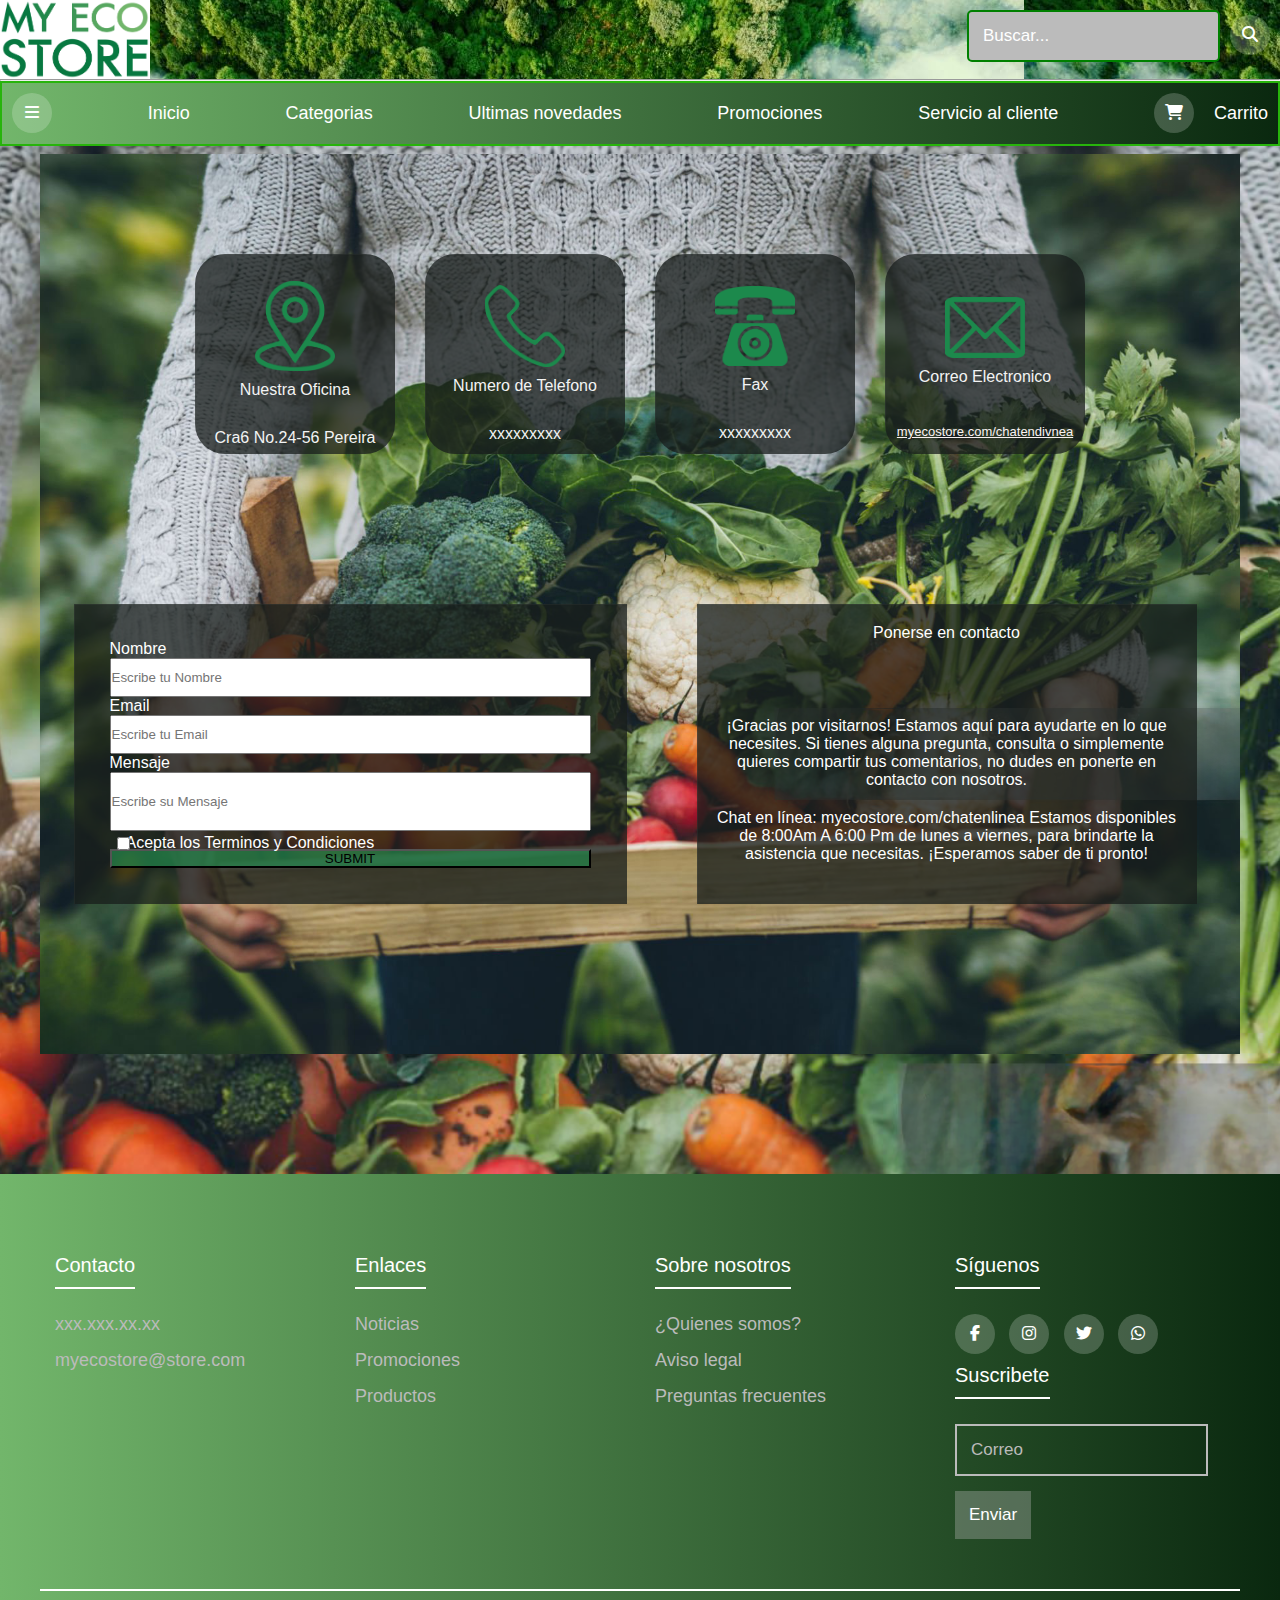
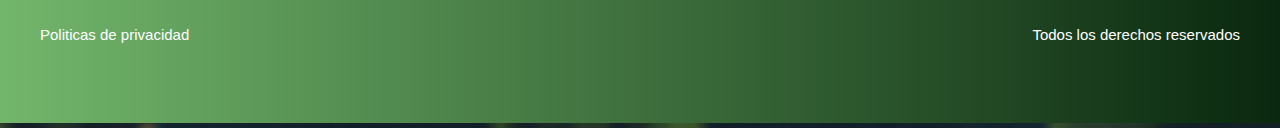
<file: customer_service.html>
<!DOCTYPE html>
<html lang="en">

<head>
  <meta charset="UTF-8" />
  <meta name="viewport" content="width=device-width, initial-scale=1.0" />
  <title>Document</title>
  <link rel="stylesheet" href="styles/customer_service.css" />
</head>

<body>
  <header>
    <iframe src="header.html" frameborder="0" style="width: 100%"></iframe>
  </header>
  <main>
    <div class="informacion">
      <div class="card__main">
        <div class="card">
          <img id="img" src="./Imagenes/icono_mapa.png" alt="" />
          <p id="txt">Nuestra Oficina</p>
          <p id="no">Cra6 No.24-56 Pereira</p>
        </div>
        <div class="card" id="telefono">
          <img id="img" src="./Imagenes/Icono_telefono.png" alt="" />
          <p id="txt">Numero de Telefono</p>
          <p id="no">xxxxxxxxx</p>
        </div>
        <div class="card">
          <img id="img" src="./Imagenes/Icono_Fax.png" alt="" />
          <p id="txt">Fax</p>
          <p id="no">xxxxxxxxx</p>
        </div>
        <div class="card">
          <img id="img" src="./Imagenes/Icono_correo.png" alt="correo Electronico" />
          <p id="txt">Correo Electronico</p>
          <a id="url" href="#">myecostore.com/chatendivnea</a>
        </div>
      </div>
    </div>
    <form class="formulario">
      <p>Nombre</p>
      <input class="formulario_input" type="text" name="username" placeholder="Escribe tu Nombre" required />
      <p>Email</p>
      <input class="formulario_input" type="email" name="email" placeholder="Escribe tu Email" required />
      <p>Mensaje</p>
      <input class="formulario_input formulario_text" type="text" name="data" placeholder="Escribe su Mensaje"
        required />
      <p class="formulario_terminos">Acepta los Terminos y Condiciones</p>
      <input class="formulario_input formulario_checkbox" type="checkbox" name="boton" required />
      <input class="formulario_input formulario_submit" type="submit" name="submit" />
    </form>
    <div class="texto_main">
      <div class="texto">
        <p class="texto">Ponerse en contacto</p>
        <p class="texto">
          ¡Gracias por visitarnos! Estamos aquí para ayudarte en lo que
          necesites. Si tienes alguna pregunta, consulta o simplemente quieres
          compartir tus comentarios, no dudes en ponerte en contacto con
          nosotros.
        </p>
        <p class="texto">
          Chat en línea: myecostore.com/chatenlinea Estamos disponibles de
          8:00Am A 6:00 Pm de lunes a viernes, para brindarte la asistencia
          que necesitas. ¡Esperamos saber de ti pronto!
        </p>
      </div>
    </div>
  </main>

  <footer>
    <iframe src="footer.html" frameborder="0" style="width: 100%; height: 550px"></iframe>
  </footer>
</body>

</html>
</file>
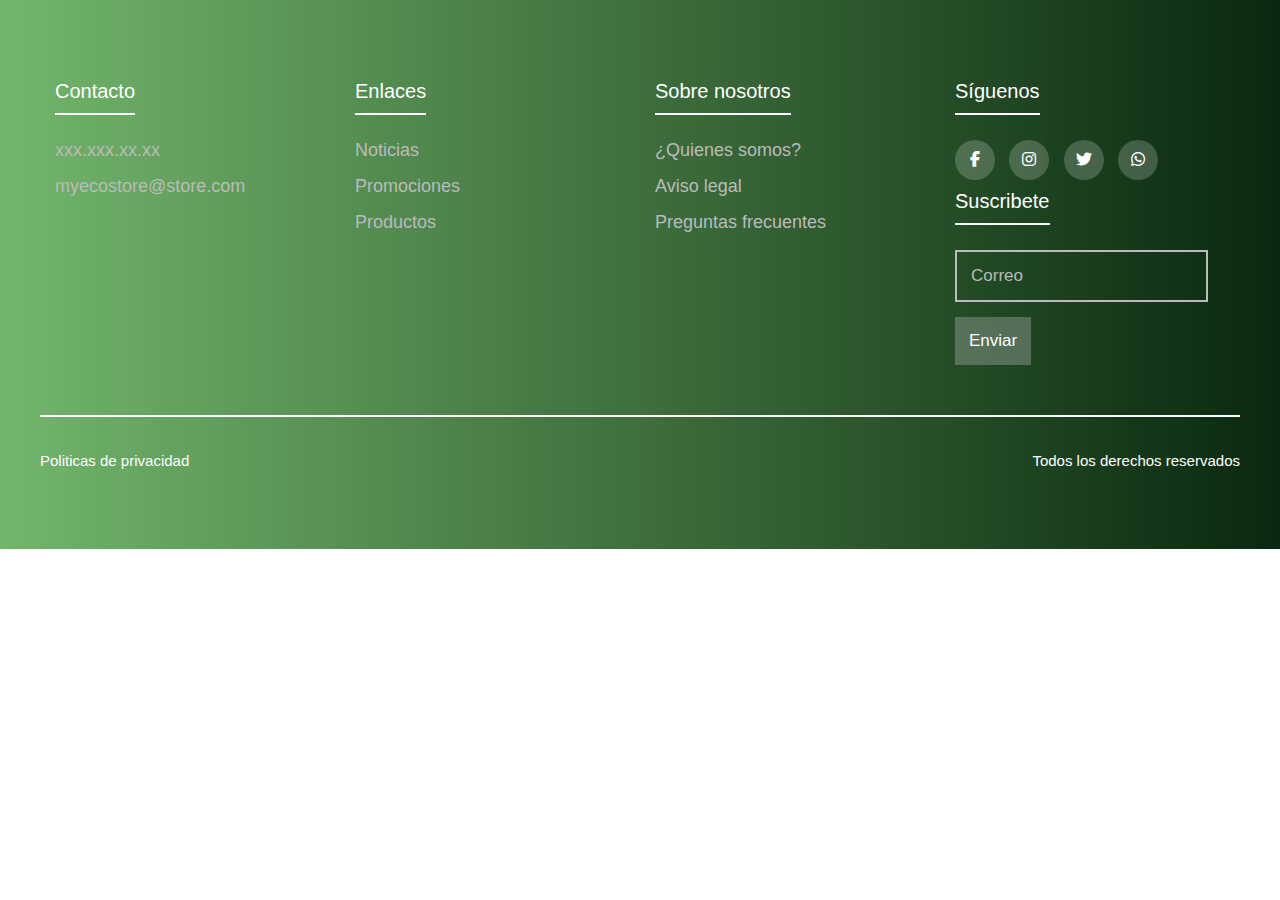
<file: footer.html>
<!DOCTYPE html>
<html lang="en">
  <head>
    <meta charset="UTF-8" />
    <meta name="viewport" content="width=device-width, initial-scale=1.0" />
    <title>Document</title>
    <link rel="stylesheet" href="styles/footer.css" />
    <link
      rel="stylesheet"
      href="https://cdnjs.cloudflare.com/ajax/libs/font-awesome/6.2.1/css/all.min.css"
    />
  </head>
  <body>
    <footer class="footer">
      <div class="container">
        <div class="footer-row">
          <div class="footer-links">
            <h4>Contacto</h4>
            <ul>
              <li><a href="#">xxx.xxx.xx.xx</a></li>
              <li><a href="#">myecostore@store.com</a></li>
            </ul>
          </div>
          <div class="footer-links">
            <h4>Enlaces</h4>
            <ul>
              <li><a href="#">Noticias</a></li>
              <li><a href="#">Promociones</a></li>
              <li><a href="#">Productos</a></li>
            </ul>
          </div>
          <div class="footer-links">
            <h4>Sobre nosotros</h4>
            <ul>
              <li><a href="#">¿Quienes somos?</a></li>
              <li><a href="#">Aviso legal</a></li>
              <li><a href="#">Preguntas frecuentes</a></li>
            </ul>
          </div>
          <div class="footer-links">
            <h4>Síguenos</h4>
            <div class="social-link">
              <a href=""><i class="fab fa-facebook-f"></i></a>
              <a href=""><i class="fab fa-instagram"></i></a>
              <a href=""><i class="fab fa-twitter"></i></a>
              <a href=""><i class="fab fa-whatsapp"></i></a>
            </div>

            <h4>Suscribete</h4>
            <form>
              <input type="Email" placeholder="Correo" />
              <input class="btn" type="Submit" value="Enviar" />
            </form>
          </div>
        </div>

        <hr />
        <div class="footer-text">
          <p>Politicas de privacidad</p>
          <p>Todos los derechos reservados</p>
        </div>
      </div>
    </footer>
  </body>
</html>
</file>
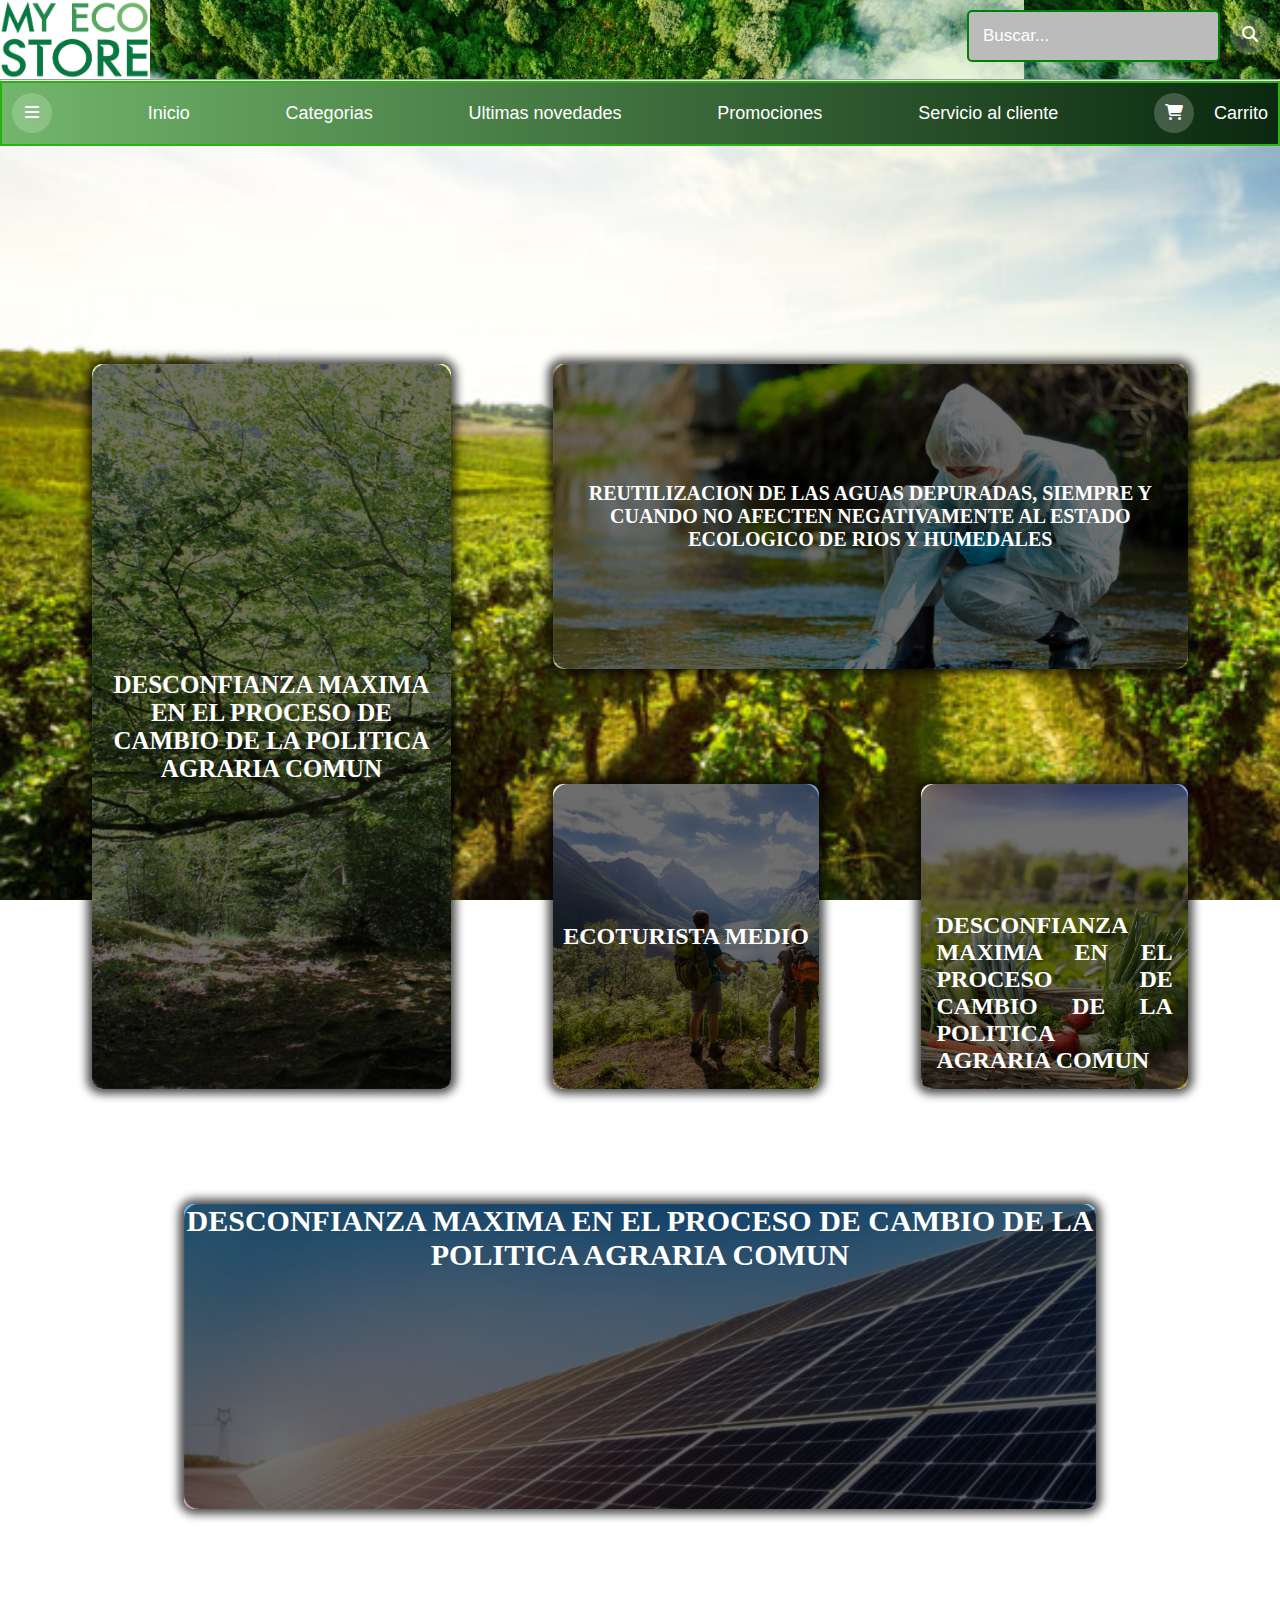
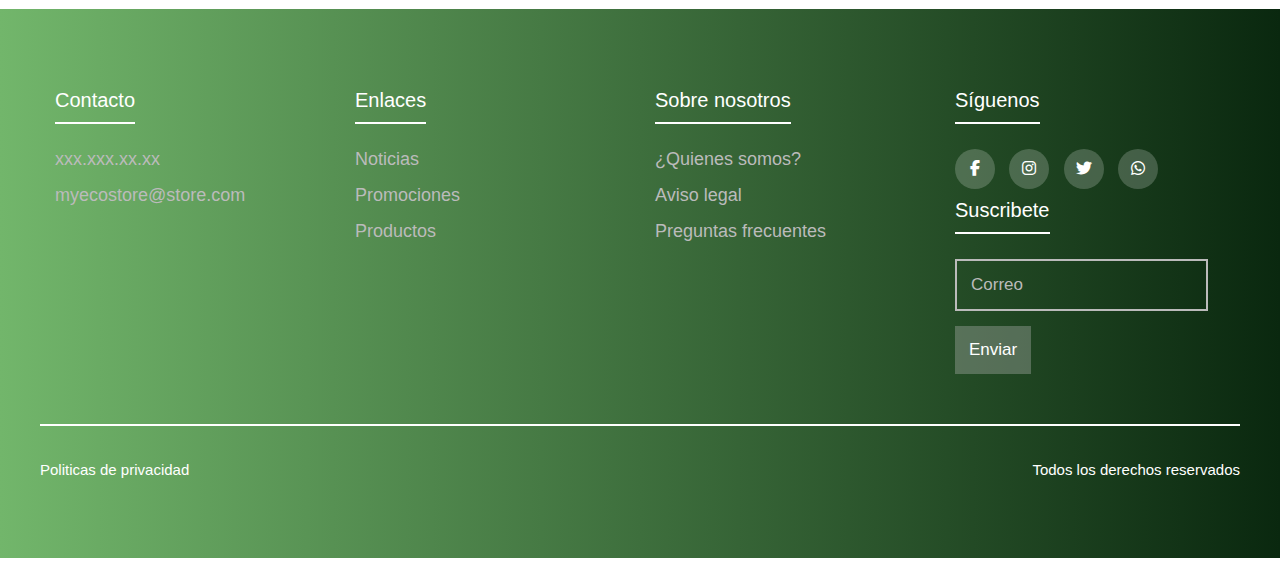
<file: news.html>
<!DOCTYPE html>
<html lang="en">
  <head>
    <meta charset="UTF-8" />
    <meta name="viewport" content="width=device-width, initial-scale=1.0" />
    <title>Document</title>
    <link rel="stylesheet" href="styles/news.css" />
  </head>
  <body>

    <header>
      <iframe src="header.html" frameborder="0" style="width: 100%"></iframe>
    </header>
    
    <div class="wrapper">
      <div class="card">
        <div class="first-content">
          <span style="padding: 5px; color: white;">
              DESCONFIANZA MAXIMA EN EL PROCESO DE CAMBIO DE LA POLITICA AGRARIA
              COMUN
            </span>
        </div>
        <div class="second-content">
          <span
            ><font color="white"
              >señalan que las propuestas de flexibilización de la Política
              Agraria Común que emitió el Ministerio de Agricultura, Pesca y
              Alimentación han sido acordadas ‘bajo cuerda’ en exclusiva.
              Afirman, en una misiva dirigida al secretario general de Recursos
              Agrarios y Seguridad Alimentaria y al secretario de Estado de
              Medio Ambiente, que “es una falta grave”, y subrayan la
              importancia de que la mayor parte de las modificaciones propuestas
              suponen “graves retrocesos ambientales que a la larga supondrán
              agravios para el sector”
            </font></span
          >
        </div>
      </div>

      <div class="card2">
        <div class="first2-content">
          <span
            ><font color="white">
              REUTILIZACION DE LAS AGUAS DEPURADAS, SIEMPRE Y CUANDO NO AFECTEN
              NEGATIVAMENTE AL ESTADO ECOLOGICO DE RIOS Y HUMEDALES
            </font></span
          >
        </div>
        <div class="second2-content">
          <span
            ><font color="white"
              >la Dirección General del Agua ha presentado varias iniciativas
              legislativas a consulta. Entre ellas, destaca una sobre
              reutilización del agua que promociona y regula el uso de las aguas
              regeneradas procedentes de depuradoras, ante la que las
              organizaciones ecologistas se muestran en contra, pues, supone un
              nuevo enfoque de oferta de agua que podría reducir los caudales
              circulantes por los ríos
            </font></span
          >
        </div>
      </div>

      <div class="card3">
        <div class="first3-content">
          <span><font color="white"> ECOTURISTA MEDIO </font></span>
        </div>
        <div class="second3-content">
          <span
            ><font color="white">
              El ecoturismo trata de cambiar esa perspectiva e impulsar viajes
              más responsables y respetuosos con el entorno natural y con las
              personas. Se puede definir el ecoturismo, según la Sociedad
              Internacional de Ecoturismo, como un viaje responsable a áreas
              naturales que conservan el ambiente y mejoran el bienestar de la
              población local.
            </font></span
          >
        </div>
      </div>

      <div class="card4">
        <div class="first4-content">
          <span style="color: white; padding: 15px;"> 
              DESCONFIANZA MAXIMA EN EL PROCESO DE CAMBIO DE LA POLITICA AGRARIA
              COMUN
            </span
          >
        </div>
        <div class="second4-content">
          <span
            ><font color="white">
              La organización hace hincapié en la necesaria transformación del
              modelo agrícola hacia uno agroecológico, más sano, justo,
              sostenible y local. El modelo agrario hiperintensivo tiene
              repercusiones para la sociedad y el medio ambiente muy negativas
              (como la sobreexplotación de las tierras o la contaminación de las
              masas de agua superficiales y subterráneas) en las zonas donde se
              implanta, que se ven agravadas por la crisis climática.
            </font></span
          >
        </div>
      </div>

      <div class="card5">
        <div class="first5-content">
          <span
            ><font color="white">
              DESCONFIANZA MAXIMA EN EL PROCESO DE CAMBIO DE LA POLITICA AGRARIA
              COMUN
            </font></span
          >
        </div>
        <div class="second5-content">
          <span style="color: white" > 
              >Para determinar el autoconsumo personal, es decir, el consumo
              medio de energía solar de cada casa, se deben evaluar varios
              factores. Como cuántos, de qué tipo y con qué frecuencia se
              encienden los aparatos eléctricos que se utilizan. Así como del
              número de personas que viven en el hogar y cuáles son sus hábitos
              de consumo individuales y grupales. creando asi este panel solar
              dandonos asi las condiciones metereologicas imperantes en el area
            </span
          >
        </div>
      </div>
    </div>

    <footer >
      <iframe
        src="footer.html"
        frameborder="0"
        style="width: 100%; height: 560px;"
      ></iframe>
    </footer>
  </body>
</html>
</file>
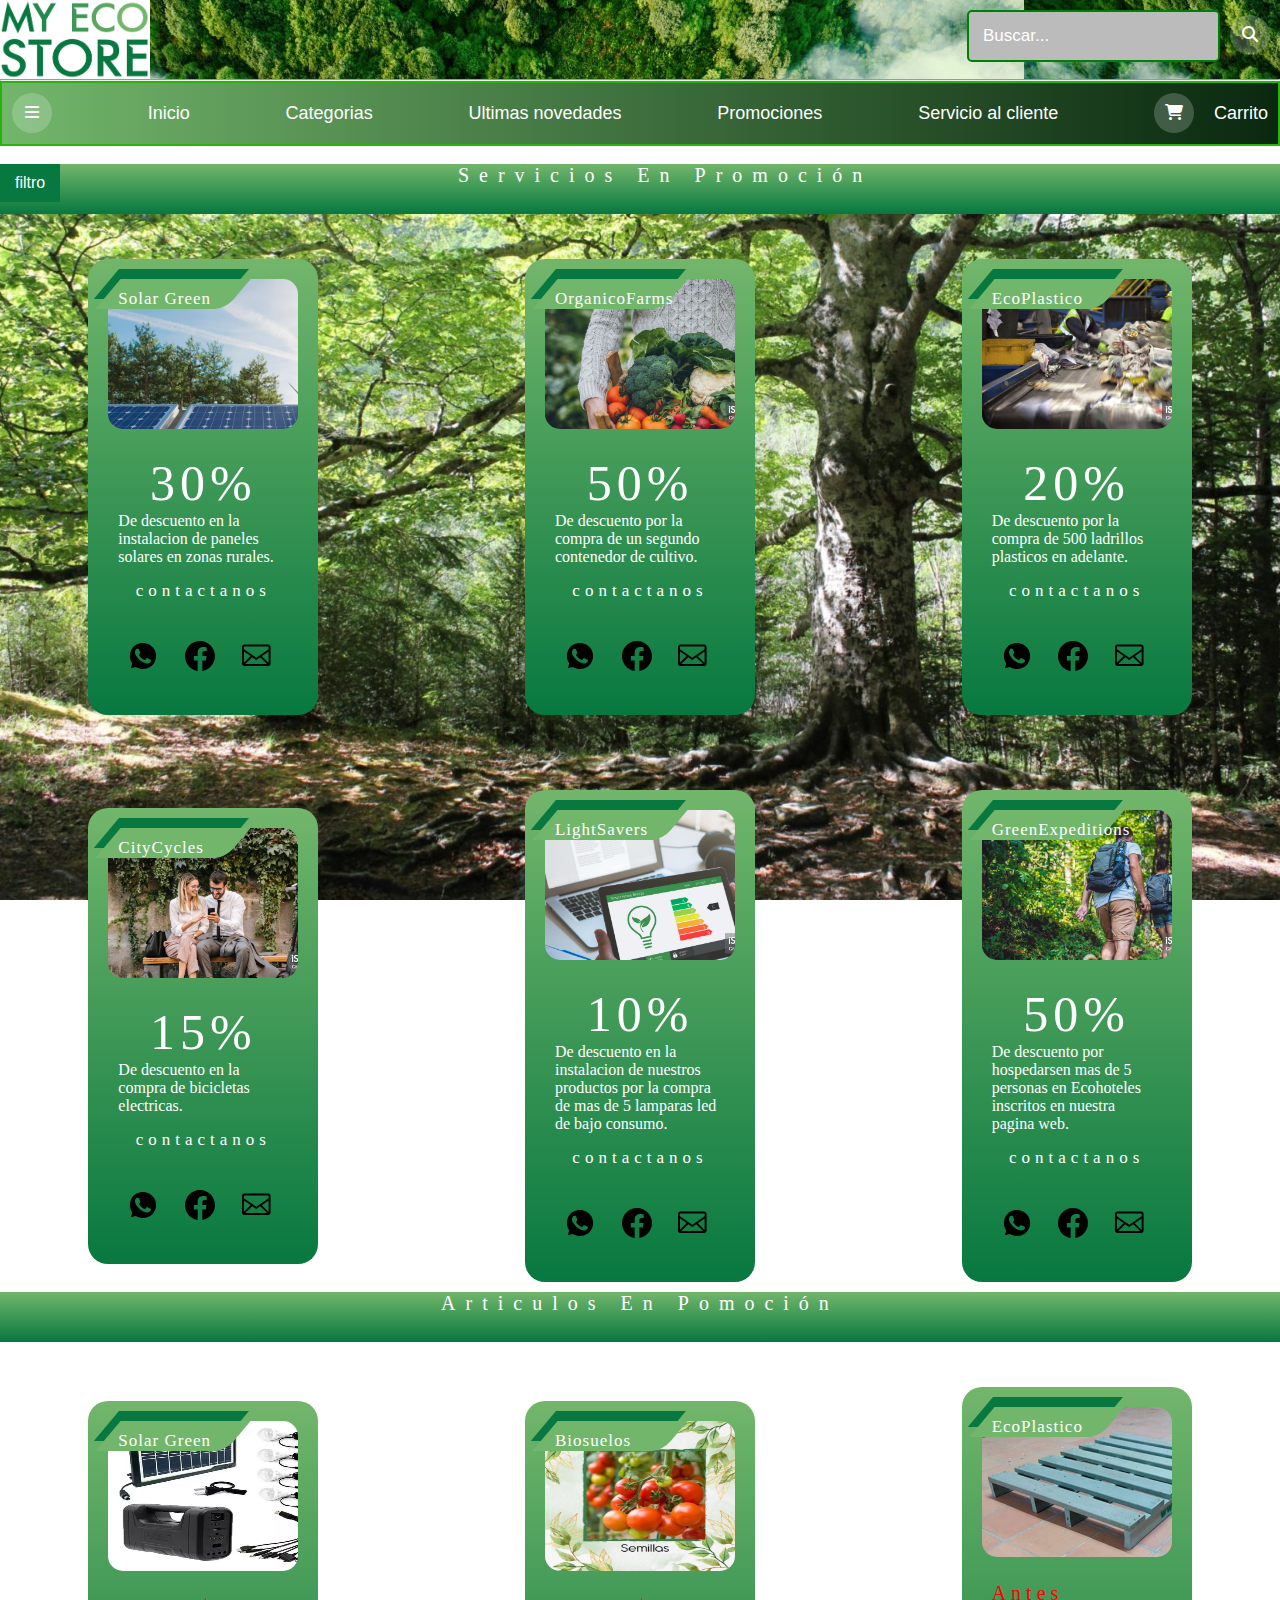
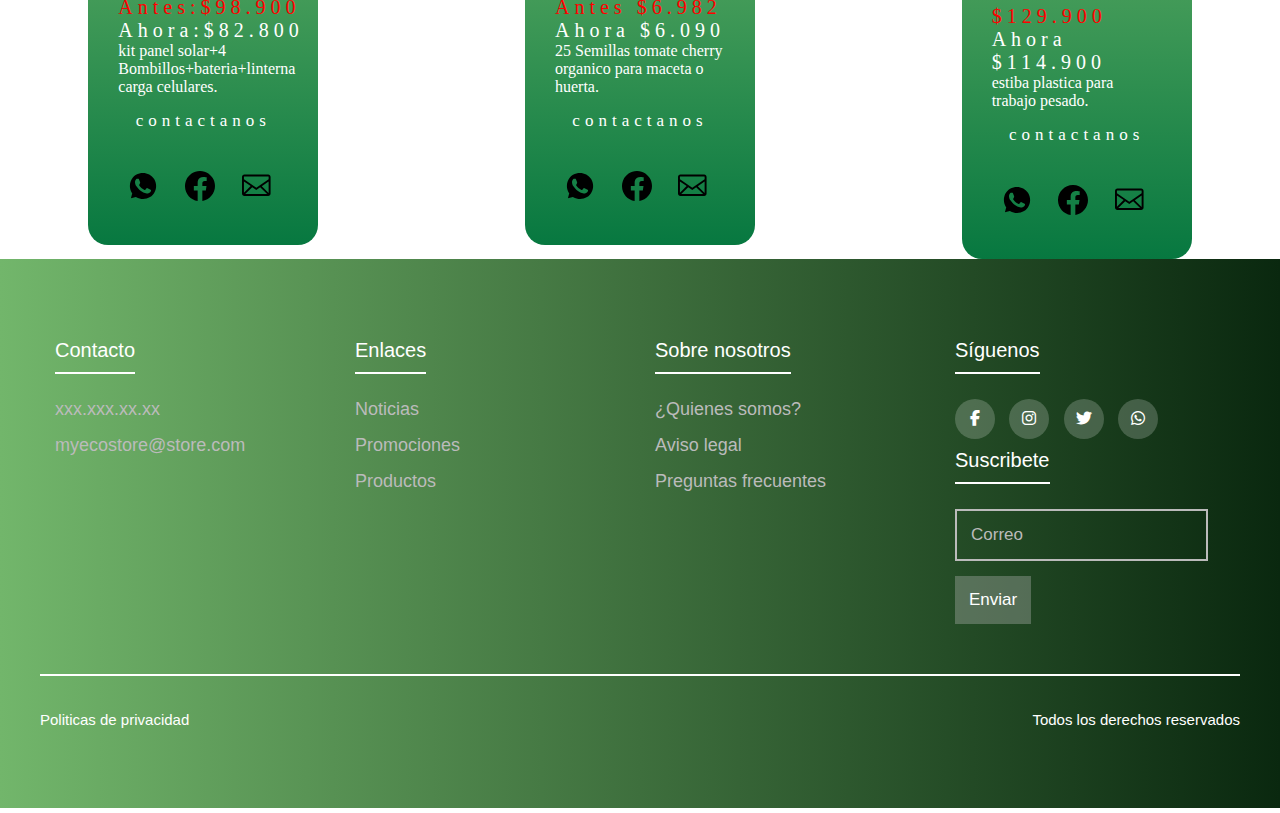
<file: promotions.html>
<!DOCTYPE html>
<html lang="en">

<head>
  <meta charset="UTF-8" />
  <meta name="viewport" content="width=device-width, initial-scale=1.0" />
  <title>promociones</title>
  <link rel="stylesheet" href="styles/promotions.css">
</head>

<body>

  <header>
    <iframe src="header.html" frameborder="0" style="width: 100%"></iframe>
  </header>
  
  <main>
    <div id="header">
      <ul class="nav">
          <li><a href="">filtro</a>
            <ul>
              <li><a href="">por precio</a></li>
              <li><a href="">por categoria</a></li>
              <li><a href="">por promocion</a></li>
  
            </ul>
          </li>
      </ul>
    </div>
  
  
  
  
  
    <div class="rectangulo">
      <span class="texto">Servicios En Promoción</span>
    </div>
  
  
  
  
  
    <!-- primera tarjeta -->
    <div class="container_targets">
      <div class="card">
        <div class="top-section1">
          <div class="border"></div>
          <div class="cabezera">
            <div class="logo">
              <span class="nombre">Solar Green</span>
            </div>
  
          </div>
        </div>
        <div class="bottom-section1">
          <span class="titulo">30%</span>
          <span class="title">De descuento en la instalacion de paneles solares en zonas rurales.</span>
          <span class="contacto">contactanos</span>
          <div class="row row1">
            <div class="item">
              <svg xmlns="http://www.w3.org/2000/svg" width="30px" height="30px" viewBox="0 0 16 16" class="svg">
                <path fill="black"
                  d="M13.95 4.24C11.86 1 7.58.04 4.27 2.05C1.04 4.06 0 8.44 2.09 11.67l.17.26l-.7 2.62l2.62-.7l.26.17c1.13.61 2.36.96 3.58.96c1.31 0 2.62-.35 3.75-1.05c3.23-2.1 4.19-6.39 2.18-9.71Zm-1.83 6.74c-.35.52-.79.87-1.4.96c-.35 0-.79.17-2.53-.52c-1.48-.7-2.71-1.84-3.58-3.15c-.52-.61-.79-1.4-.87-2.19c0-.7.26-1.31.7-1.75c.17-.17.35-.26.52-.26h.44c.17 0 .35 0 .44.35c.17.44.61 1.49.61 1.58c.09.09.05.76-.35 1.14c-.22.25-.26.26-.17.44c.35.52.79 1.05 1.22 1.49c.52.44 1.05.79 1.66 1.05c.17.09.35.09.44-.09c.09-.17.52-.61.7-.79c.17-.17.26-.17.44-.09l1.4.7c.17.09.35.17.44.26c.09.26.09.61-.09.87Z">
              </svg>
            </div>
            <div class="item">
              <svg xmlns="http://www.w3.org/2000/svg" width="30px" height="30px" viewBox="0 0 16 16" class="svg">
                <path fill="black"
                  d="M16 8.049c0-4.446-3.582-8.05-8-8.05C3.58 0-.002 3.603-.002 8.05c0 4.017 2.926 7.347 6.75 7.951v-5.625h-2.03V8.05H6.75V6.275c0-2.017 1.195-3.131 3.022-3.131c.876 0 1.791.157 1.791.157v1.98h-1.009c-.993 0-1.303.621-1.303 1.258v1.51h2.218l-.354 2.326H9.25V16c3.824-.604 6.75-3.934 6.75-7.951" />
              </svg>
            </div>
            <div class="item">
              <svg xmlns="http://www.w3.org/2000/svg" width="30px" height="30px" viewBox="0 0 21 21" class="svg">
                <path fill="black" fill-rule="evenodd"
                  d="M18.333 2.5c.92 0 1.667.746 1.667 1.667v11.666c0 .92-.746 1.667-1.667 1.667H1.667C.747 17.5 0 16.754 0 15.833V4.167C0 3.247.746 2.5 1.667 2.5zM7.168 11.328l-4.91 4.852h15.325l-4.857-4.802L10 13.265zM18.64 7.292l-4.796 3.316l4.796 4.736zm-17.279.061v7.836l4.686-4.631zm16.956-3.532H1.698a.358.358 0 0 0-.25.086a.26.26 0 0 0-.085.222v1.62L10 11.656l8.644-5.965V4.199c.001-.134-.03-.231-.092-.292a.306.306 0 0 0-.234-.086" />
              </svg>
            </div>
          </div>
        </div>
      </div>
  
      <!-- segunda tarjeta -->
  
      <div class="card">
        <div class="top-section2">
          <div class="border"></div>
          <div class="cabezera">
            <div class="logo">
              <span class="nombre">OrganicoFarms</span>
            </div>
  
          </div>
        </div>
        <div class="bottom-section2">
          <span class="titulo">50%</span>
          <span class="title"> De descuento por la compra de un segundo contenedor de cultivo.</span>
          <span class="contacto">contactanos</span>
          <div class="row row1">
            <div class="item">
              <svg xmlns="http://www.w3.org/2000/svg" width="30px" height="30px" viewBox="0 0 16 16" class="svg">
                <path fill="black"
                  d="M13.95 4.24C11.86 1 7.58.04 4.27 2.05C1.04 4.06 0 8.44 2.09 11.67l.17.26l-.7 2.62l2.62-.7l.26.17c1.13.61 2.36.96 3.58.96c1.31 0 2.62-.35 3.75-1.05c3.23-2.1 4.19-6.39 2.18-9.71Zm-1.83 6.74c-.35.52-.79.87-1.4.96c-.35 0-.79.17-2.53-.52c-1.48-.7-2.71-1.84-3.58-3.15c-.52-.61-.79-1.4-.87-2.19c0-.7.26-1.31.7-1.75c.17-.17.35-.26.52-.26h.44c.17 0 .35 0 .44.35c.17.44.61 1.49.61 1.58c.09.09.05.76-.35 1.14c-.22.25-.26.26-.17.44c.35.52.79 1.05 1.22 1.49c.52.44 1.05.79 1.66 1.05c.17.09.35.09.44-.09c.09-.17.52-.61.7-.79c.17-.17.26-.17.44-.09l1.4.7c.17.09.35.17.44.26c.09.26.09.61-.09.87Z" />
              </svg>
            </div>
            <div class="item">
  
              <svg xmlns="http://www.w3.org/2000/svg" width="30px" height="30px" viewBox="0 0 16 16" class="svg">
                <path fill="black"
                  d="M16 8.049c0-4.446-3.582-8.05-8-8.05C3.58 0-.002 3.603-.002 8.05c0 4.017 2.926 7.347 6.75 7.951v-5.625h-2.03V8.05H6.75V6.275c0-2.017 1.195-3.131 3.022-3.131c.876 0 1.791.157 1.791.157v1.98h-1.009c-.993 0-1.303.621-1.303 1.258v1.51h2.218l-.354 2.326H9.25V16c3.824-.604 6.75-3.934 6.75-7.951" />
              </svg>
            </div>
            <div class="item">
  
  
              <svg xmlns="http://www.w3.org/2000/svg" width="30px" height="30px" viewBox="0 0 21 21" class="svg">
                <path fill="black" fill-rule="evenodd"
                  d="M18.333 2.5c.92 0 1.667.746 1.667 1.667v11.666c0 .92-.746 1.667-1.667 1.667H1.667C.747 17.5 0 16.754 0 15.833V4.167C0 3.247.746 2.5 1.667 2.5zM7.168 11.328l-4.91 4.852h15.325l-4.857-4.802L10 13.265zM18.64 7.292l-4.796 3.316l4.796 4.736zm-17.279.061v7.836l4.686-4.631zm16.956-3.532H1.698a.358.358 0 0 0-.25.086a.26.26 0 0 0-.085.222v1.62L10 11.656l8.644-5.965V4.199c.001-.134-.03-.231-.092-.292a.306.306 0 0 0-.234-.086" />
              </svg>
  
            </div>
          </div>
        </div>
      </div>
  
      <!-- tercera tarjeta -->
  
      <div class="card">
        <div class="top-section3">
          <div class="border"></div>
          <div class="cabezera">
            <div class="logo">
              <span class="nombre">EcoPlastico</span>
            </div>
  
          </div>
        </div>
        <div class="bottom-section3">
          <span class="titulo">20%</span>
          <span class="title"> De descuento por la compra de 500 ladrillos plasticos en adelante.</span>
          <span class="contacto">contactanos</span>
          <div class="row row1">
            <div class="item">
              <svg xmlns="http://www.w3.org/2000/svg" width="30px" height="30px" viewBox="0 0 16 16" class="svg">
                <path fill="black"
                  d="M13.95 4.24C11.86 1 7.58.04 4.27 2.05C1.04 4.06 0 8.44 2.09 11.67l.17.26l-.7 2.62l2.62-.7l.26.17c1.13.61 2.36.96 3.58.96c1.31 0 2.62-.35 3.75-1.05c3.23-2.1 4.19-6.39 2.18-9.71Zm-1.83 6.74c-.35.52-.79.87-1.4.96c-.35 0-.79.17-2.53-.52c-1.48-.7-2.71-1.84-3.58-3.15c-.52-.61-.79-1.4-.87-2.19c0-.7.26-1.31.7-1.75c.17-.17.35-.26.52-.26h.44c.17 0 .35 0 .44.35c.17.44.61 1.49.61 1.58c.09.09.05.76-.35 1.14c-.22.25-.26.26-.17.44c.35.52.79 1.05 1.22 1.49c.52.44 1.05.79 1.66 1.05c.17.09.35.09.44-.09c.09-.17.52-.61.7-.79c.17-.17.26-.17.44-.09l1.4.7c.17.09.35.17.44.26c.09.26.09.61-.09.87Z" />
              </svg>
            </div>
            <div class="item">
  
              <svg xmlns="http://www.w3.org/2000/svg" width="30px" height="30px" viewBox="0 0 16 16" class="svg">
                <path fill="black"
                  d="M16 8.049c0-4.446-3.582-8.05-8-8.05C3.58 0-.002 3.603-.002 8.05c0 4.017 2.926 7.347 6.75 7.951v-5.625h-2.03V8.05H6.75V6.275c0-2.017 1.195-3.131 3.022-3.131c.876 0 1.791.157 1.791.157v1.98h-1.009c-.993 0-1.303.621-1.303 1.258v1.51h2.218l-.354 2.326H9.25V16c3.824-.604 6.75-3.934 6.75-7.951" />
              </svg>
            </div>
            <div class="item">
  
  
              <svg xmlns="http://www.w3.org/2000/svg" width="30px" height="30px" viewBox="0 0 21 21" class="svg">
                <path fill="black" fill-rule="evenodd"
                  d="M18.333 2.5c.92 0 1.667.746 1.667 1.667v11.666c0 .92-.746 1.667-1.667 1.667H1.667C.747 17.5 0 16.754 0 15.833V4.167C0 3.247.746 2.5 1.667 2.5zM7.168 11.328l-4.91 4.852h15.325l-4.857-4.802L10 13.265zM18.64 7.292l-4.796 3.316l4.796 4.736zm-17.279.061v7.836l4.686-4.631zm16.956-3.532H1.698a.358.358 0 0 0-.25.086a.26.26 0 0 0-.085.222v1.62L10 11.656l8.644-5.965V4.199c.001-.134-.03-.231-.092-.292a.306.306 0 0 0-.234-.086" />
              </svg>
  
            </div>
          </div>
        </div>
      </div>
  
  
  
      <!-- cuarta tarjeta -->
  
      <div class="card">
        <div class="top-section4">
          <div class="border"></div>
          <div class="cabezera">
            <div class="logo">
              <span class="nombre">CityCycles</span>
            </div>
  
          </div>
        </div>
        <div class="bottom-section4">
          <span class="titulo">15%</span>
          <span class="title"> De descuento en la compra de bicicletas electricas.</span>
          <span class="contacto">contactanos</span>
          <div class="row row1">
            <div class="item">
              <svg xmlns="http://www.w3.org/2000/svg" width="30px" height="30px" viewBox="0 0 16 16" class="svg">
                <path fill="black"
                  d="M13.95 4.24C11.86 1 7.58.04 4.27 2.05C1.04 4.06 0 8.44 2.09 11.67l.17.26l-.7 2.62l2.62-.7l.26.17c1.13.61 2.36.96 3.58.96c1.31 0 2.62-.35 3.75-1.05c3.23-2.1 4.19-6.39 2.18-9.71Zm-1.83 6.74c-.35.52-.79.87-1.4.96c-.35 0-.79.17-2.53-.52c-1.48-.7-2.71-1.84-3.58-3.15c-.52-.61-.79-1.4-.87-2.19c0-.7.26-1.31.7-1.75c.17-.17.35-.26.52-.26h.44c.17 0 .35 0 .44.35c.17.44.61 1.49.61 1.58c.09.09.05.76-.35 1.14c-.22.25-.26.26-.17.44c.35.52.79 1.05 1.22 1.49c.52.44 1.05.79 1.66 1.05c.17.09.35.09.44-.09c.09-.17.52-.61.7-.79c.17-.17.26-.17.44-.09l1.4.7c.17.09.35.17.44.26c.09.26.09.61-.09.87Z" />
              </svg>
            </div>
            <div class="item">
  
              <svg xmlns="http://www.w3.org/2000/svg" width="30px" height="30px" viewBox="0 0 16 16" class="svg">
                <path fill="black"
                  d="M16 8.049c0-4.446-3.582-8.05-8-8.05C3.58 0-.002 3.603-.002 8.05c0 4.017 2.926 7.347 6.75 7.951v-5.625h-2.03V8.05H6.75V6.275c0-2.017 1.195-3.131 3.022-3.131c.876 0 1.791.157 1.791.157v1.98h-1.009c-.993 0-1.303.621-1.303 1.258v1.51h2.218l-.354 2.326H9.25V16c3.824-.604 6.75-3.934 6.75-7.951" />
              </svg>
            </div>
            <div class="item">
  
  
              <svg xmlns="http://www.w3.org/2000/svg" width="30px" height="30px" viewBox="0 0 21 21" class="svg">
                <path fill="black" fill-rule="evenodd"
                  d="M18.333 2.5c.92 0 1.667.746 1.667 1.667v11.666c0 .92-.746 1.667-1.667 1.667H1.667C.747 17.5 0 16.754 0 15.833V4.167C0 3.247.746 2.5 1.667 2.5zM7.168 11.328l-4.91 4.852h15.325l-4.857-4.802L10 13.265zM18.64 7.292l-4.796 3.316l4.796 4.736zm-17.279.061v7.836l4.686-4.631zm16.956-3.532H1.698a.358.358 0 0 0-.25.086a.26.26 0 0 0-.085.222v1.62L10 11.656l8.644-5.965V4.199c.001-.134-.03-.231-.092-.292a.306.306 0 0 0-.234-.086" />
              </svg>
  
            </div>
          </div>
        </div>
      </div>
  
  
      <!-- quinta tarjeta -->
  
      <div class="card">
        <div class="top-section5">
          <div class="border"></div>
          <div class="cabezera">
            <div class="logo">
              <span class="nombre">LightSavers</span>
            </div>
  
          </div>
        </div>
        <div class="bottom-section5">
          <span class="titulo">10%</span>
          <span class="title"> De descuento en la instalacion de nuestros productos por la compra de mas de 5 lamparas led
            de bajo consumo.</span>
          <span class="contacto">contactanos</span>
          <div class="row row1">
            <div class="item">
              <svg xmlns="http://www.w3.org/2000/svg" width="30px" height="30px" viewBox="0 0 16 16" class="svg">
                <path fill="black"
                  d="M13.95 4.24C11.86 1 7.58.04 4.27 2.05C1.04 4.06 0 8.44 2.09 11.67l.17.26l-.7 2.62l2.62-.7l.26.17c1.13.61 2.36.96 3.58.96c1.31 0 2.62-.35 3.75-1.05c3.23-2.1 4.19-6.39 2.18-9.71Zm-1.83 6.74c-.35.52-.79.87-1.4.96c-.35 0-.79.17-2.53-.52c-1.48-.7-2.71-1.84-3.58-3.15c-.52-.61-.79-1.4-.87-2.19c0-.7.26-1.31.7-1.75c.17-.17.35-.26.52-.26h.44c.17 0 .35 0 .44.35c.17.44.61 1.49.61 1.58c.09.09.05.76-.35 1.14c-.22.25-.26.26-.17.44c.35.52.79 1.05 1.22 1.49c.52.44 1.05.79 1.66 1.05c.17.09.35.09.44-.09c.09-.17.52-.61.7-.79c.17-.17.26-.17.44-.09l1.4.7c.17.09.35.17.44.26c.09.26.09.61-.09.87Z" />
              </svg>
            </div>
            <div class="item">
  
              <svg xmlns="http://www.w3.org/2000/svg" width="30px" height="30px" viewBox="0 0 16 16" class="svg">
                <path fill="black"
                  d="M16 8.049c0-4.446-3.582-8.05-8-8.05C3.58 0-.002 3.603-.002 8.05c0 4.017 2.926 7.347 6.75 7.951v-5.625h-2.03V8.05H6.75V6.275c0-2.017 1.195-3.131 3.022-3.131c.876 0 1.791.157 1.791.157v1.98h-1.009c-.993 0-1.303.621-1.303 1.258v1.51h2.218l-.354 2.326H9.25V16c3.824-.604 6.75-3.934 6.75-7.951" />
              </svg>
            </div>
            <div class="item">
  
  
              <svg xmlns="http://www.w3.org/2000/svg" width="30px" height="30px" viewBox="0 0 21 21" class="svg">
                <path fill="black" fill-rule="evenodd"
                  d="M18.333 2.5c.92 0 1.667.746 1.667 1.667v11.666c0 .92-.746 1.667-1.667 1.667H1.667C.747 17.5 0 16.754 0 15.833V4.167C0 3.247.746 2.5 1.667 2.5zM7.168 11.328l-4.91 4.852h15.325l-4.857-4.802L10 13.265zM18.64 7.292l-4.796 3.316l4.796 4.736zm-17.279.061v7.836l4.686-4.631zm16.956-3.532H1.698a.358.358 0 0 0-.25.086a.26.26 0 0 0-.085.222v1.62L10 11.656l8.644-5.965V4.199c.001-.134-.03-.231-.092-.292a.306.306 0 0 0-.234-.086" />
              </svg>
  
            </div>
          </div>
        </div>
      </div>
  
  
      <!-- sexta tarjeta -->
  
      <div class="card">
        <div class="top-section6">
          <div class="border"></div>
          <div class="cabezera">
            <div class="logo">
              <span class="nombre">GreenExpeditions</span>
            </div>
  
          </div>
        </div>
        <div class="bottom-section6">
          <span class="titulo">50%</span>
          <span class="title"> De descuento por hospedarsen mas de 5 personas en Ecohoteles inscritos en nuestra pagina
            web.</span>
          <span class="contacto">contactanos</span>
          <div class="row row1">
            <div class="item">
              <svg xmlns="http://www.w3.org/2000/svg" width="30px" height="30px" viewBox="0 0 16 16" class="svg">
                <path fill="black"
                  d="M13.95 4.24C11.86 1 7.58.04 4.27 2.05C1.04 4.06 0 8.44 2.09 11.67l.17.26l-.7 2.62l2.62-.7l.26.17c1.13.61 2.36.96 3.58.96c1.31 0 2.62-.35 3.75-1.05c3.23-2.1 4.19-6.39 2.18-9.71Zm-1.83 6.74c-.35.52-.79.87-1.4.96c-.35 0-.79.17-2.53-.52c-1.48-.7-2.71-1.84-3.58-3.15c-.52-.61-.79-1.4-.87-2.19c0-.7.26-1.31.7-1.75c.17-.17.35-.26.52-.26h.44c.17 0 .35 0 .44.35c.17.44.61 1.49.61 1.58c.09.09.05.76-.35 1.14c-.22.25-.26.26-.17.44c.35.52.79 1.05 1.22 1.49c.52.44 1.05.79 1.66 1.05c.17.09.35.09.44-.09c.09-.17.52-.61.7-.79c.17-.17.26-.17.44-.09l1.4.7c.17.09.35.17.44.26c.09.26.09.61-.09.87Z" />
              </svg>
            </div>
            <div class="item">
  
              <svg xmlns="http://www.w3.org/2000/svg" width="30px" height="30px" viewBox="0 0 16 16" class="svg">
                <path fill="black"
                  d="M16 8.049c0-4.446-3.582-8.05-8-8.05C3.58 0-.002 3.603-.002 8.05c0 4.017 2.926 7.347 6.75 7.951v-5.625h-2.03V8.05H6.75V6.275c0-2.017 1.195-3.131 3.022-3.131c.876 0 1.791.157 1.791.157v1.98h-1.009c-.993 0-1.303.621-1.303 1.258v1.51h2.218l-.354 2.326H9.25V16c3.824-.604 6.75-3.934 6.75-7.951" />
              </svg>
            </div>
            <div class="item">
  
  
              <svg xmlns="http://www.w3.org/2000/svg" width="30px" height="30px" viewBox="0 0 21 21" class="svg">
                <path fill="black" fill-rule="evenodd"
                  d="M18.333 2.5c.92 0 1.667.746 1.667 1.667v11.666c0 .92-.746 1.667-1.667 1.667H1.667C.747 17.5 0 16.754 0 15.833V4.167C0 3.247.746 2.5 1.667 2.5zM7.168 11.328l-4.91 4.852h15.325l-4.857-4.802L10 13.265zM18.64 7.292l-4.796 3.316l4.796 4.736zm-17.279.061v7.836l4.686-4.631zm16.956-3.532H1.698a.358.358 0 0 0-.25.086a.26.26 0 0 0-.085.222v1.62L10 11.656l8.644-5.965V4.199c.001-.134-.03-.231-.092-.292a.306.306 0 0 0-.234-.086" />
              </svg>
  
            </div>
          </div>
        </div>
      </div>
    </div>
  
  
  
    <div class="rectangulo">
      <span class="texto2">Articulos En Pomoción</span>
    </div>
  
  
    <!-- septima tarjeta -->
    <div class="container_targets">
      <div class="card">
        <div class="top-section7">
          <div class="border"></div>
          <div class="cabezera">
            <div class="logo">
              <span class="nombre">Solar Green</span>
            </div>
  
          </div>
        </div>
        <div class="bottom-section7">
          <span class="precio1">Antes:$98.900 </span>
          <span class="precio2">Ahora:$82.800 </span>
          <span class="title">kit panel solar+4 Bombillos+bateria+linterna carga celulares.</span>
          <span class="contacto">contactanos</span>
          <div class="row row1">
            <div class="item">
              <svg xmlns="http://www.w3.org/2000/svg" width="30px" height="30px" viewBox="0 0 16 16" class="svg">
                <path fill="black"
                  d="M13.95 4.24C11.86 1 7.58.04 4.27 2.05C1.04 4.06 0 8.44 2.09 11.67l.17.26l-.7 2.62l2.62-.7l.26.17c1.13.61 2.36.96 3.58.96c1.31 0 2.62-.35 3.75-1.05c3.23-2.1 4.19-6.39 2.18-9.71Zm-1.83 6.74c-.35.52-.79.87-1.4.96c-.35 0-.79.17-2.53-.52c-1.48-.7-2.71-1.84-3.58-3.15c-.52-.61-.79-1.4-.87-2.19c0-.7.26-1.31.7-1.75c.17-.17.35-.26.52-.26h.44c.17 0 .35 0 .44.35c.17.44.61 1.49.61 1.58c.09.09.05.76-.35 1.14c-.22.25-.26.26-.17.44c.35.52.79 1.05 1.22 1.49c.52.44 1.05.79 1.66 1.05c.17.09.35.09.44-.09c.09-.17.52-.61.7-.79c.17-.17.26-.17.44-.09l1.4.7c.17.09.35.17.44.26c.09.26.09.61-.09.87Z">
              </svg>
            </div>
            <div class="item">
              <svg xmlns="http://www.w3.org/2000/svg" width="30px" height="30px" viewBox="0 0 16 16" class="svg">
                <path fill="black"
                  d="M16 8.049c0-4.446-3.582-8.05-8-8.05C3.58 0-.002 3.603-.002 8.05c0 4.017 2.926 7.347 6.75 7.951v-5.625h-2.03V8.05H6.75V6.275c0-2.017 1.195-3.131 3.022-3.131c.876 0 1.791.157 1.791.157v1.98h-1.009c-.993 0-1.303.621-1.303 1.258v1.51h2.218l-.354 2.326H9.25V16c3.824-.604 6.75-3.934 6.75-7.951" />
              </svg>
            </div>
            <div class="item">
              <svg xmlns="http://www.w3.org/2000/svg" width="30px" height="30px" viewBox="0 0 21 21" class="svg">
                <path fill="black" fill-rule="evenodd"
                  d="M18.333 2.5c.92 0 1.667.746 1.667 1.667v11.666c0 .92-.746 1.667-1.667 1.667H1.667C.747 17.5 0 16.754 0 15.833V4.167C0 3.247.746 2.5 1.667 2.5zM7.168 11.328l-4.91 4.852h15.325l-4.857-4.802L10 13.265zM18.64 7.292l-4.796 3.316l4.796 4.736zm-17.279.061v7.836l4.686-4.631zm16.956-3.532H1.698a.358.358 0 0 0-.25.086a.26.26 0 0 0-.085.222v1.62L10 11.656l8.644-5.965V4.199c.001-.134-.03-.231-.092-.292a.306.306 0 0 0-.234-.086" />
              </svg>
            </div>
          </div>
        </div>
      </div>
  
      <!-- octava tarjeta -->
  
      <div class="card">
        <div class="top-section8">
          <div class="border"></div>
          <div class="cabezera">
            <div class="logo">
              <span class="nombre">Biosuelos</span>
            </div>
  
          </div>
        </div>
        <div class="bottom-section8">
          <span class="precio3">Antes $6.982 </span>
          <span class="precio4">Ahora $6.090 </span>
          <span class="title">25 Semillas tomate cherry organico para maceta o huerta. </span>
          <span class="contacto">contactanos</span>
          <div class="row row1">
            <div class="item">
              <svg xmlns="http://www.w3.org/2000/svg" width="30px" height="30px" viewBox="0 0 16 16" class="svg">
                <path fill="black"
                  d="M13.95 4.24C11.86 1 7.58.04 4.27 2.05C1.04 4.06 0 8.44 2.09 11.67l.17.26l-.7 2.62l2.62-.7l.26.17c1.13.61 2.36.96 3.58.96c1.31 0 2.62-.35 3.75-1.05c3.23-2.1 4.19-6.39 2.18-9.71Zm-1.83 6.74c-.35.52-.79.87-1.4.96c-.35 0-.79.17-2.53-.52c-1.48-.7-2.71-1.84-3.58-3.15c-.52-.61-.79-1.4-.87-2.19c0-.7.26-1.31.7-1.75c.17-.17.35-.26.52-.26h.44c.17 0 .35 0 .44.35c.17.44.61 1.49.61 1.58c.09.09.05.76-.35 1.14c-.22.25-.26.26-.17.44c.35.52.79 1.05 1.22 1.49c.52.44 1.05.79 1.66 1.05c.17.09.35.09.44-.09c.09-.17.52-.61.7-.79c.17-.17.26-.17.44-.09l1.4.7c.17.09.35.17.44.26c.09.26.09.61-.09.87Z" />
              </svg>
            </div>
            <div class="item">
  
              <svg xmlns="http://www.w3.org/2000/svg" width="30px" height="30px" viewBox="0 0 16 16" class="svg">
                <path fill="black"
                  d="M16 8.049c0-4.446-3.582-8.05-8-8.05C3.58 0-.002 3.603-.002 8.05c0 4.017 2.926 7.347 6.75 7.951v-5.625h-2.03V8.05H6.75V6.275c0-2.017 1.195-3.131 3.022-3.131c.876 0 1.791.157 1.791.157v1.98h-1.009c-.993 0-1.303.621-1.303 1.258v1.51h2.218l-.354 2.326H9.25V16c3.824-.604 6.75-3.934 6.75-7.951" />
              </svg>
            </div>
            <div class="item">
  
  
              <svg xmlns="http://www.w3.org/2000/svg" width="30px" height="30px" viewBox="0 0 21 21" class="svg">
                <path fill="black" fill-rule="evenodd"
                  d="M18.333 2.5c.92 0 1.667.746 1.667 1.667v11.666c0 .92-.746 1.667-1.667 1.667H1.667C.747 17.5 0 16.754 0 15.833V4.167C0 3.247.746 2.5 1.667 2.5zM7.168 11.328l-4.91 4.852h15.325l-4.857-4.802L10 13.265zM18.64 7.292l-4.796 3.316l4.796 4.736zm-17.279.061v7.836l4.686-4.631zm16.956-3.532H1.698a.358.358 0 0 0-.25.086a.26.26 0 0 0-.085.222v1.62L10 11.656l8.644-5.965V4.199c.001-.134-.03-.231-.092-.292a.306.306 0 0 0-.234-.086" />
              </svg>
  
            </div>
          </div>
        </div>
      </div>
  
      <!-- novena tarjeta -->
  
      <div class="card">
        <div class="top-section9">
          <div class="border"></div>
          <div class="cabezera">
            <div class="logo">
              <span class="nombre">EcoPlastico</span>
            </div>
  
          </div>
        </div>
        <div class="bottom-section9">
          <span class="precio5">Antes $129.900 </span>
          <span class="precio6">Ahora $114.900 </span>
          <span class="title"> estiba plastica para trabajo pesado.</span>
          <span class="contacto">contactanos</span>
          <div class="row row1">
            <div class="item">
              <svg xmlns="http://www.w3.org/2000/svg" width="30px" height="30px" viewBox="0 0 16 16" class="svg">
                <path fill="black"
                  d="M13.95 4.24C11.86 1 7.58.04 4.27 2.05C1.04 4.06 0 8.44 2.09 11.67l.17.26l-.7 2.62l2.62-.7l.26.17c1.13.61 2.36.96 3.58.96c1.31 0 2.62-.35 3.75-1.05c3.23-2.1 4.19-6.39 2.18-9.71Zm-1.83 6.74c-.35.52-.79.87-1.4.96c-.35 0-.79.17-2.53-.52c-1.48-.7-2.71-1.84-3.58-3.15c-.52-.61-.79-1.4-.87-2.19c0-.7.26-1.31.7-1.75c.17-.17.35-.26.52-.26h.44c.17 0 .35 0 .44.35c.17.44.61 1.49.61 1.58c.09.09.05.76-.35 1.14c-.22.25-.26.26-.17.44c.35.52.79 1.05 1.22 1.49c.52.44 1.05.79 1.66 1.05c.17.09.35.09.44-.09c.09-.17.52-.61.7-.79c.17-.17.26-.17.44-.09l1.4.7c.17.09.35.17.44.26c.09.26.09.61-.09.87Z" />
              </svg>
            </div>
            <div class="item">
  
              <svg xmlns="http://www.w3.org/2000/svg" width="30px" height="30px" viewBox="0 0 16 16" class="svg">
                <path fill="black"
                  d="M16 8.049c0-4.446-3.582-8.05-8-8.05C3.58 0-.002 3.603-.002 8.05c0 4.017 2.926 7.347 6.75 7.951v-5.625h-2.03V8.05H6.75V6.275c0-2.017 1.195-3.131 3.022-3.131c.876 0 1.791.157 1.791.157v1.98h-1.009c-.993 0-1.303.621-1.303 1.258v1.51h2.218l-.354 2.326H9.25V16c3.824-.604 6.75-3.934 6.75-7.951" />
              </svg>
            </div>
            <div class="item">
  
  
              <svg xmlns="http://www.w3.org/2000/svg" width="30px" height="30px" viewBox="0 0 21 21" class="svg">
                <path fill="black" fill-rule="evenodd"
                  d="M18.333 2.5c.92 0 1.667.746 1.667 1.667v11.666c0 .92-.746 1.667-1.667 1.667H1.667C.747 17.5 0 16.754 0 15.833V4.167C0 3.247.746 2.5 1.667 2.5zM7.168 11.328l-4.91 4.852h15.325l-4.857-4.802L10 13.265zM18.64 7.292l-4.796 3.316l4.796 4.736zm-17.279.061v7.836l4.686-4.631zm16.956-3.532H1.698a.358.358 0 0 0-.25.086a.26.26 0 0 0-.085.222v1.62L10 11.656l8.644-5.965V4.199c.001-.134-.03-.231-.092-.292a.306.306 0 0 0-.234-.086" />
              </svg>
  
            </div>
          </div>
        </div>
      </div>
  </main>
 

    <footer>
      <iframe
        src="footer.html"
        frameborder="0"
        style="width: 100%; height: 550px;"
      ></iframe>
    </footer>

</body>

</html>
</file>
<file: styles/customer_service.css>
* {
  margin: 0;
  padding: 0;
  box-sizing: border-box;
}

main {
  display: flex;
  flex-wrap: wrap;
  align-items: center;
  justify-content: center;
  min-height: 100vh;
  background: #f3f3f3;
  max-width: 1200px;
  margin: 0 auto;
  margin-bottom: 120px;
}

main, body {
  font-family: Arial, Helvetica, sans-serif;
  background-image: url(../Imagenes/imagen_lista.png);
  background-repeat: no-repeat;
  background-position-x: center;
  background-size: cover;
  
}


.card__main {
  display: flex;
  /* flex-direction: column; */
  gap: 30px;
  justify-content: center;
}

.card {
  display: flex;
  flex-direction: column;
  justify-content: center;
  align-items: center;
  gap: 10px;
  background-image: url(../imgs/transparencia.png);
  width: 200px;
  height: 200px;
  background-color: rgba(93, 115, 106, 0.452);
  border-radius: 15%;
}

.list__main {
  margin: 10px;
}
.card #img {
  width: 40%;
}
.card #txt {
  color: #f3f3f3;
  position: relative;
  text-align: center;
}
.card #no {
  color: #f3f3f3;
  position: relative;
  text-align: center;
  top: 20px;
  left: px;
}
.card a {
  color: #f9f2f2;
  position: relative;

  top: 28px;
  font-size: 13px;
}
/*datos del formulario*/

.formulario {
  display: flexbox;
  background-image: url(../imgs/transparencia.png);
  background-color: rgba(93, 115, 106, 0.452);
  color: #ffffff;
  position: relative;
  top: -50px;
  left: -40px;
  padding: 36px;
  height: 100%;
}
.formulario_input {
  padding: 10px 300px 10px 0px;
  width: 100%;
}
.formulario_text {
  color: #000000;
  padding: 20px 0px;
}
.formulario_terminos {
  position: relative;
  top: 3px;
  left: 16px;
}
.formulario_checkbox {
  position: absolute;
  top: 233px;
  left: -227px;
}
.formulario_submit {
  background-color: rgba(34, 136, 75, 0.7);
  text-align: center;
  text-transform: uppercase;
  padding: 0px 100px;
}

/* texto */

.texto_main {
  background-image: url(../imgs/transparencia.png);
  background-color: rgba(93, 115, 106, 0.452);
  opacity: 1;
  width: 500px;
  height: 300px;
  padding: 0px 0px;
  position: relative;
  top: -50px;
  right: -30px;
}
.texto {
  color: #ffffff;
  width: 100%;
  height: 59%;
  padding: 10px;
  text-align: center;
}
</file>
<file: styles/footer.css>
*{
    margin: 0;
    padding: 0;
    box-sizing: border-box;
    list-style: none;
    
}

body{
    font-family: sans-serif;
    
}

.container{
    max-width: 1200px;
    margin: 0 auto;
}

.footer{
    background: linear-gradient(to right, #72b66b, #0A280F);
    padding: 80px 0;

}

.footer-row{
    display: flex;
    flex-wrap: wrap;

}

.footer-links{
    width: 25%;
    padding: 0 15px;

}

.footer-links h4{
    font-size: 20px;
    color: #FFFFFF;
    margin-bottom: 25px;
    font-weight: 500;
    border-bottom: 2px solid #FFFFFF;
    padding-bottom: 10px;
    display: inline-block;

}

.footer-links ul li a{
    font-size: 18px;
    text-decoration: none;
    color: #BBBBBB;
    display: block;
    margin-bottom: 15px;
    transition: all .3s ease;

}

.footer-links ul li a:hover{
    color: #FFFFFF;
    padding-left: 6px;

}

.social-link a{
    display: inline-block;
    min-height: 40px;
    width: 40px;
    background-color: rgba(255, 255, 255, 0.2);
    margin: 0 10px 10px 0;
    text-align: center;
    line-height: 40px;
    border-radius: 50%;
    color: #FFFFFF;
    transition: all .5s ease;

}

.social-link a:hover{
    background-color: #BBBBBB;

}

.form{
    display: flex;
    flex-direction: column;

}

input{
    background-color: transparent;
    padding: 14px;
    outline: none;
    border: 2px solid #BBBBBB;
    font-size: 17px;
    margin-bottom: 15px;
    color: #FFFFFF;
}

::placeholder{
    color: #BBBBBB;

}

.btn{
    background-color: #bbbbbb59;
    color: #FFFFFF;
    border: 0;

}

hr{
    border: 1px solid #FFFFFF;
    margin: 35px 0;

}

.footer-text{
    display: flex;
    justify-content: space-between;

}

.footer-text p{
    font-size: 15px;
    color: #FFFFFF;

}

@media(max-width:991px){
    .footer{
        padding: 30px;
    }

    .footer-row{
        flex-direction: column;
        align-items: center;
        text-align: center;
    }

    .footer-links{
        justify-content: center;

    }

    .footer-text{
        text-align: center;
    }
}
</file>
<file: styles/news.css>
*{
  margin: 0;
  padding: 0;
  box-sizing: border-box;
}

body {
  background-image: url("../imgs/444.jpg"); /* Ruta de la imagen de fondo */
  background-size: cover; /* Ajusta la imagen al tamaño del cuerpo */
  background-attachment: fixed; /* Hace que el fondo sea fijo */
}

/* body {
    background-image: url('file:///C:/Users/EQUIPO/Desktop/aca/my_eco_store/imgs/bolas.jpg'); 
    background-size: cover; /* Ajusta la imagen al tamaño del cuerpo 
    background-attachment: fixed; /* Hace que el fondo sea fijo 
  }  */

.wrapper {
  display: grid;
  grid-template-columns: repeat(14, 1fr);
  grid-gap: 10px;
  grid-auto-rows: minmax(95px, auto);
  margin-bottom: 100px;
}

/* card 1 */

.card {
  background-image: url(../imgs/arboles-e1569184563522.jpg);
  background-size: cover; /* Ajusta la imagen al tamaño del cuerpo */

  transition: all 0.4s;
  border-radius: 10px;
  box-shadow: 0px 0px 10px 5px rgba(0, 0, 0, 0.705);
  font-size: 30px;
  font-weight: 900;
  grid-column: 2/6;
  grid-row: 3/10;
}

.card:hover {
  border-radius: 15px;
  cursor: pointer;
  transform: scale(1.2);
  box-shadow: 0px 0px 10px 5px rgba(0, 0, 0, 0.705);
  background: rgb(11, 122, 21);
}

.first-content {
  height: 100%;
  width: 100%;
  font-size: 25px;
  transition: all 0.1s;
  display: flex;
  justify-content: center;
  align-items: center;
  text-align: center;
  opacity: 1;
  border-radius: 15px;
  background-image: url(../imgs/transparencia.png);
  background-size: cover;
}

.card:hover .first-content {
  height: 0px;
  opacity: 0;
}

.second-content {
  height: 10%;
  width: 100%;
  text-align: center;
  opacity: 0;
  display: flex;
  justify-content: center;
  align-items: center;
  border-radius: 15px;
  transition: all 0.1s;
  font-size: 0px;
  transform: rotate(90deg) scale(-1);
}

.card:hover .second-content {
  opacity: 1;
  height: 100%;
  font-size: 28px;
  transform: rotate(0deg);
}

/* card 2 */

.card2 {
  background-image: url(../imgs/555.jpg);
  background-size: cover; /* Ajusta la imagen al tamaño del cuerpo */

  transition: all 0.4s;
  border-radius: 10px;
  box-shadow: 0px 0px 10px 5px rgba(0, 0, 0, 0.705);
  font-size: 30px;
  font-weight: 900;
  grid-column: 7/14;
  grid-row: 3/6;
}

.card2:hover {
  border-radius: 15px;
  cursor: pointer;
  transform: scale(1.2);
  box-shadow: 0px 0px 10px 5px rgba(0, 0, 0, 0.705);
  background: rgb(11, 122, 21);
}

.first2-content {
  height: 100%;
  width: 100%;
  font-size: 20px;
  transition: all 0.1s;
  display: flex;
  justify-content: center;
  align-items: center;
  text-align: center;
  opacity: 1;
  border-radius: 15px;
  background-image: url(../imgs/transparencia.png);
  background-size: cover;
}

.card2:hover .first2-content {
  height: 0px;
  opacity: 0;
}

.second2-content {
  height: 0%;
  width: 100%;
  text-align: center;
  opacity: 0;
  display: flex;
  justify-content: center;
  align-items: center;
  border-radius: 15px;
  transition: all 0.1s;
  font-size: 0px;
  transform: rotate(90deg) scale(-1);
}

.card2:hover .second2-content {
  opacity: 1;
  height: 100%;
  font-size: 25px;
  transform: rotate(0deg);
}

/* card 3 */

.card3 {
  background-image: url(../imgs/33333.jpg);
  background-size: cover; /* Ajusta la imagen al tamaño del cuerpo */
  transition: all 0.4s;
  border-radius: 10px;
  box-shadow: 0px 0px 10px 5px rgba(0, 0, 0, 0.705);
  font-size: 30px;
  font-weight: 900;
  grid-column: 7/10;
  grid-row: 7/10;
}

.card3:hover {
  border-radius: 15px;
  cursor: pointer;
  transform: scale(1.2);
  box-shadow: 0px 0px 10px 5px rgba(0, 0, 0, 0.705);
  background: rgb(11, 122, 21);
}

.first3-content {
  height: 100%;
  width: 100%;
  font-size: 24px;
  transition: all 0.1s;
  display: flex;
  justify-content: center;
  align-items: center;
  opacity: 1;
  border-radius: 15px;
  background-image: url(../imgs/transparencia.png);
  background-size: cover;
}

.card3:hover .first3-content {
  height: 0px;
  opacity: 0;
}

.second3-content {
  height: 0%;
  width: 100%;
  opacity: 0;
  display: flex;
  justify-content: center;
  align-items: center;
  text-align: center;
  border-radius: 15px;
  transition: all 0.1s;
  font-size: 0px;
  transform: rotate(90deg) scale(-1);
}

.card3:hover .second3-content {
  opacity: 1;
  height: 100%;
  font-size: 21px;
  transform: rotate(0deg);
}

/* card 4 */

.card4 {
  background-image: url(../imgs/2222.jpg);
  background-size: cover; /* Ajusta la imagen al tamaño del cuerpo */
  transition: all 0.4s;
  border-radius: 10px;
  box-shadow: 0px 0px 10px 5px rgba(0, 0, 0, 0.705);
  font-size: 30px;
  font-weight: 900;
  grid-column: 11/14;
  grid-row: 7/10;
}

.card4:hover {
  border-radius: 15px;
  cursor: pointer;
  transform: scale(1.2);
  box-shadow: 0px 0px 10px 5px rgba(0, 0, 0, 0.705);
  background: rgb(11, 122, 21);
}

.first4-content {
  height: 100%;
  width: 100%;
  font-size: 24px;
  transition: all 0.1s;
  display: flex;
  justify-content: center;
  align-items: flex-end;
  text-align: justify;
  opacity: 1;
  border-radius: 15px;
  background-image: url(../imgs/transparencia.png);
  background-size: cover;
}

.card4:hover .first4-content {
  height: 0px;
  opacity: 0;
}

.second4-content {
  height: 0%;
  width: 100%;
  opacity: 0;
  text-align: center;
  display: flex;
  justify-content: center;
  align-items: center;
  border-radius: 15px;
  transition: all 0.1s;
  font-size: 0px;
  transform: rotate(90deg) scale(-1);
}

.card4:hover .second4-content {
  opacity: 1;
  height: 100%;
  font-size: 15px;
  transform: rotate(0deg);
}

/* card 5 */

.card5 {
  background-image: url(../imgs/111.jpg);
  background-size: cover; /* Ajusta la imagen al tamaño del cuerpo */
  background-image: repeating-radial-gradient();
  transition: all 0.4s;
  border-radius: 10px;
  box-shadow: 0px 0px 10px 5px rgba(0, 0, 0, 0.705);
  font-size: 30px;
  font-weight: 900;
  grid-column: 3/13;
  grid-row: 11/14;
}

.card5:hover {
  border-radius: 15px;
  cursor: pointer;
  transform: scale(1.1);
  box-shadow: 0px 0px 10px 5px rgba(0, 0, 0, 0.705);
  background: rgb(11, 122, 21);
}

.first5-content {
  height: 100%;
  width: 100%;
  transition: all 0.1s;
  display: flex;
  justify-content: center;
  align-items: normal;
  text-align: center;
  opacity: 1;
  border-radius: 15px;
  background-image: url(../imgs/transparencia.png);
  background-size: cover;
}

.card5:hover .first5-content {
  height: 0px;
  opacity: 0;
}

.second5-content {
  height: 0%;
  width: 100%;
  text-align: center;
  opacity: 0;
  display: flex;
  justify-content: center;
  align-items: center;
  border-radius: 15px;
  transition: all 0.1s;
  font-size: 0px;
  transform: rotate(90deg) scale(-1);
}

.card5:hover .second5-content {
  opacity: 1;
  height: 100%;
  font-size: 35px;
  transform: rotate(0deg);
}
</file>
<file: styles/promotions.css>
* {
  margin: 0;
  padding: 0;
  box-sizing: border-box;
}

#header {
  margin: left;
  width: 200px;
  font-family: Helvetica;
}

ul,
ol {
  list-style: none;
}

.nav li a {
  background-color: #077840;
  color: white;
  text-decoration: none;
  padding: 10px 15px;
  display: block;
  /* z-index: 10; */
}

.nav li a:hover {
  background-color: #72b66b;
}

.nav > li {
  float: left;
}

.nav li ul {
  display: none;
  position: absolute;
  min-width: 140px;
}

.nav li:hover > ul {
  display: block;
}

.nav li ul li ul {
  position: absolute;
}

.rectangulo {
  width: 100vw;
  height: 50px;
  margin: left;
  background: linear-gradient(#72b66b, #077840);
}

.texto {
  display: block;
  margin: 10px;
  font-size: 20px;
  font-weight: helvetica;
  color: white;
  text-align: center;
  letter-spacing: 10px;
}

.texto2 {
  display: block;
  margin: 10px;
  font-size: 20px;
  font-weight: helvetica;
  color: white;
  text-align: center;
  letter-spacing: 10px;
}

.titulo {
  display: block;
  font-size: 50px;
  font-weight: helvetica;
  color: white;
  text-align: center;
  letter-spacing: 5px;
}

.contacto {
  display: block;
  font-size: 17px;
  font-weight: helvetica;
  color: white;
  text-align: center;
  letter-spacing: 5px;
  padding: 15px;
}

.nombre {
  display: block;
  font-size: 17px;
  font-weight: helvetica;
  color: white;
  text-align: left;
  letter-spacing: 1px;
}

.card {
  width: 230px;
  border-radius: 20px;
  background: #72b66b;
  padding: 20px;
  overflow: hidden;
  background: linear-gradient(#72b66b, #077840);
  box-shadow: (100, 100, 111, 0.2) 0px 4px 20px 0px;
  transition: transform 0.5s cubic-bezier(0.175, 0.885, 0.32, 1.275);
  /* z-index: 0; */
  margin-top: 45px;
  place-self: center;

}

.card:hover {
  transform: scale(1.05); /*para agrandar la tarjeta al seleccionar*/
}

/* primera tarjeta  */

.card .top-section1 {
  height: 150px;
  border-radius: 15px;
  display: flex;
  flex-direction: column;
  background-image: url(../fotospromociones/EnergiaRenovable.jpg);
  background-size: 300px 200px;
  position: center;
}

.card .bottom-section1 {
  margin-top: 15px; /*margen de la card */
  padding: 10px 10px;
}

.card .bottom-section1 .title {
  display: block;
  color: white;
  /* z-index: 1; */
}

.card .bottom-section1 .row {
  display: flex; /*cambia tamaño de la tarjeta */
  margin-top: 15px;
}

.card .bottom-section1 .item {
  flex: 50%;
  padding: 10px;
}

/*segunda tarjeta*/

.card .top-section2 {
  height: 150px;
  border-radius: 15px;
  display: flex;
  flex-direction: column;
  background-image: url(../fotospromociones/verduras.jpg);
  background-size: 300px 200px;
  position: center;
}

.card .bottom-section2 {
  margin-top: 15px; /*margen de la card */
  padding: 10px 10px;
}

.card .bottom-section2 .title {
  display: block;
  color: white;
}

.card .bottom-section2 .row {
  display: flex; /*cambia tamaño de la tarjeta */
  margin-top: 15px;
}

.card .bottom-section2 .item {
  flex: 50%;
  padding: 10px;
}

/*tercera tarjeta*/

.card .top-section3 {
  height: 150px;
  border-radius: 15px;
  display: flex;
  flex-direction: column;
  background-image: url(../fotospromociones/reciclaje.jpg);
  background-size: 300px 200px;
  position: center;
}

.card .bottom-section3 {
  margin-top: 15px; /*margen de la card */
  padding: 10px 10px;
}

.card .bottom-section3 .title {
  display: block;
  color: white;
}

.card .bottom-section3 .row {
  display: flex; /*cambia tamaño de la tarjeta */
  margin-top: 15px;
}

.card .bottom-section3 .item {
  flex: 50%;
  padding: 10px;
}

/*cuarta tarjeta*/

.card .top-section4 {
  height: 150px;
  border-radius: 15px;
  display: flex;
  flex-direction: column;
  background-image: url(../fotospromociones/parque.jpg);
  background-size: 300px 200px;
  position: center;
}

.card .bottom-section4 {
  margin-top: 15px; /*margen de la card */
  padding: 10px 10px;
}

.card .bottom-section4 .title {
  display: block;
  color: white;
}

.card .bottom-section4 .row {
  display: flex; /*cambia tamaño de la tarjeta */
  margin-top: 15px;
}

.card .bottom-section4 .item {
  flex: 50%;
  padding: 10px;
}

/* quinta tarjeta*/

.card .top-section5 {
  height: 150px;
  border-radius: 15px;
  display: flex;
  flex-direction: column;
  background-image: url(../fotospromociones/bombillo.jpg);
  background-size: 300px 200px;
  position: center;
}

.card .bottom-section5 {
  margin-top: 15px; /*margen de la card */
  padding: 10px 10px;
}

.card .bottom-section5 .title {
  display: block;
  color: white;
}

.card .bottom-section5 .row {
  display: flex; /*cambia tamaño de la tarjeta */
  margin-top: 15px;
}

.card .bottom-section5 .item {
  flex: 50%;
  padding: 10px;
}

/* sexta tarjeta*/

.card .top-section6 {
  height: 150px;
  border-radius: 15px;
  display: flex;
  flex-direction: column;
  background-image: url(../fotospromociones/senderismo.jpg);
  background-size: 300px 200px;
  position: center;
}

.card .bottom-section6 {
  margin-top: 15px; /*margen de la card */
  padding: 10px 10px;
}

.card .bottom-section6 .title {
  display: block;
  color: white;
}

.card .bottom-section6 .row {
  display: flex; /*cambia tamaño de la tarjeta */
  margin-top: 15px;
}

.card .bottom-section6 .item {
  flex: 50%;
  padding: 10px;
}

/* septima tarjeta  */

.precio1 {
  display: block;
  font-size: 20px;
  font-weight: helvetica;
  color: red;
  text-align: left;
  letter-spacing: 5px;
}

.precio2 {
  display: block;
  font-size: 20px;
  font-weight: helvetica;
  color: white;
  text-align: left;
  letter-spacing: 5px;
}

.card .top-section7 {
  height: 150px;
  border-radius: 15px;
  display: flex;
  flex-direction: column;
  background-image: url(../fotospromociones/Panel\ Solar.webp);
  background-size: 250px 150px;
  background-repeat: no-repeat;
  position: center;
}

.card .bottom-section7 {
  margin-top: 15px; /*margen de la card */
  padding: 10px 10px;
}

.card .bottom-section7 .title {
  display: block;
  color: white;
}

.card .bottom-section7 .row {
  display: flex; /*cambia tamaño de la tarjeta */
  margin-top: 15px;
}

.card .bottom-section7 .item {
  flex: 50%;
  padding: 10px;
}

/*octava tarjeta*/

.precio3 {
  display: block;
  font-size: 20px;
  font-weight: helvetica;
  color: red;
  text-align: left;
  letter-spacing: 5px;
}

.precio4 {
  display: block;
  font-size: 20px;
  font-weight: helvetica;
  color: white;
  text-align: left;
  letter-spacing: 5px;
}

.card .top-section8 {
  height: 150px;
  border-radius: 15px;
  display: flex;
  flex-direction: column;
  background-image: url(../fotospromociones/semillas.webp);
  background-size: 200px 150px;
  position: center;
}

.card .bottom-section8 {
  margin-top: 15px; /*margen de la card */
  padding: 10px 10px;
}

.card .bottom-section8 .title {
  display: block;
  color: white;
}

.card .bottom-section8 .row {
  display: flex; /*cambia tamaño de la tarjeta */
  margin-top: 15px;
}

.card .bottom-section8 .item {
  flex: 50%;
  padding: 10px;
}

/*novena tarjeta*/

.precio5 {
  display: block;
  font-size: 20px;
  font-weight: helvetica;
  color: red;
  text-align: left;
  letter-spacing: 5px;
}

.precio6 {
  display: block;
  font-size: 20px;
  font-weight: helvetica;
  color: white;
  text-align: left;
  letter-spacing: 5px;
}

.card .top-section9 {
  height: 150px;
  border-radius: 15px;
  display: flex;
  flex-direction: column;
  background-image: url(../fotospromociones/estibas.png);
  background-size: 250px 150px;
  position: center;
}

.card .bottom-section9 {
  margin-top: 15px; /*margen de la card */
  padding: 10px 10px;
}

.card .bottom-section9 .title {
  display: block;
  color: white;
}

.card .bottom-section9 .row {
  display: flex; /*cambia tamaño de la tarjeta */
  margin-top: 15px;
}

.card .bottom-section9 .item {
  flex: 50%;
  padding: 10px;
}

/* general*/
.item .svg :hover {
  fill: white;
  transform: scale(0.9);
}

.card .border {
  border-bottom-right-radius: 10px;
  height: 30px;
  width: 130px;
  background: #72b66b;
  position: absolute;
  transform: skew(-40deg);
  box-shadow: -10px -10px 0 0 #077840;
}

.card .cabezera .logo {
  height: 100%; /* margen de logo */
  display: block;
  padding: 10px 10px 10px 10px;
  position: relative;
}

.card .logo .cabezera .logo .top-section {
  height: 100%;
}

.card .logo .cabezera .nombre {
  height: 100%; /*nombres*/
  padding: 1px 1px;
  display: block;
  gap: 5px;
}

.container_targets {
  display: grid;
  grid-template-columns: repeat(3, 1fr);
  gap: 30px;
  background-image: url("../fotospromociones/arboles-e1569184563522.jpg");
  background-size: cover;
  background-position: center;
  background-attachment: fixed;
  /* z-index: 2; */
}
</file>
